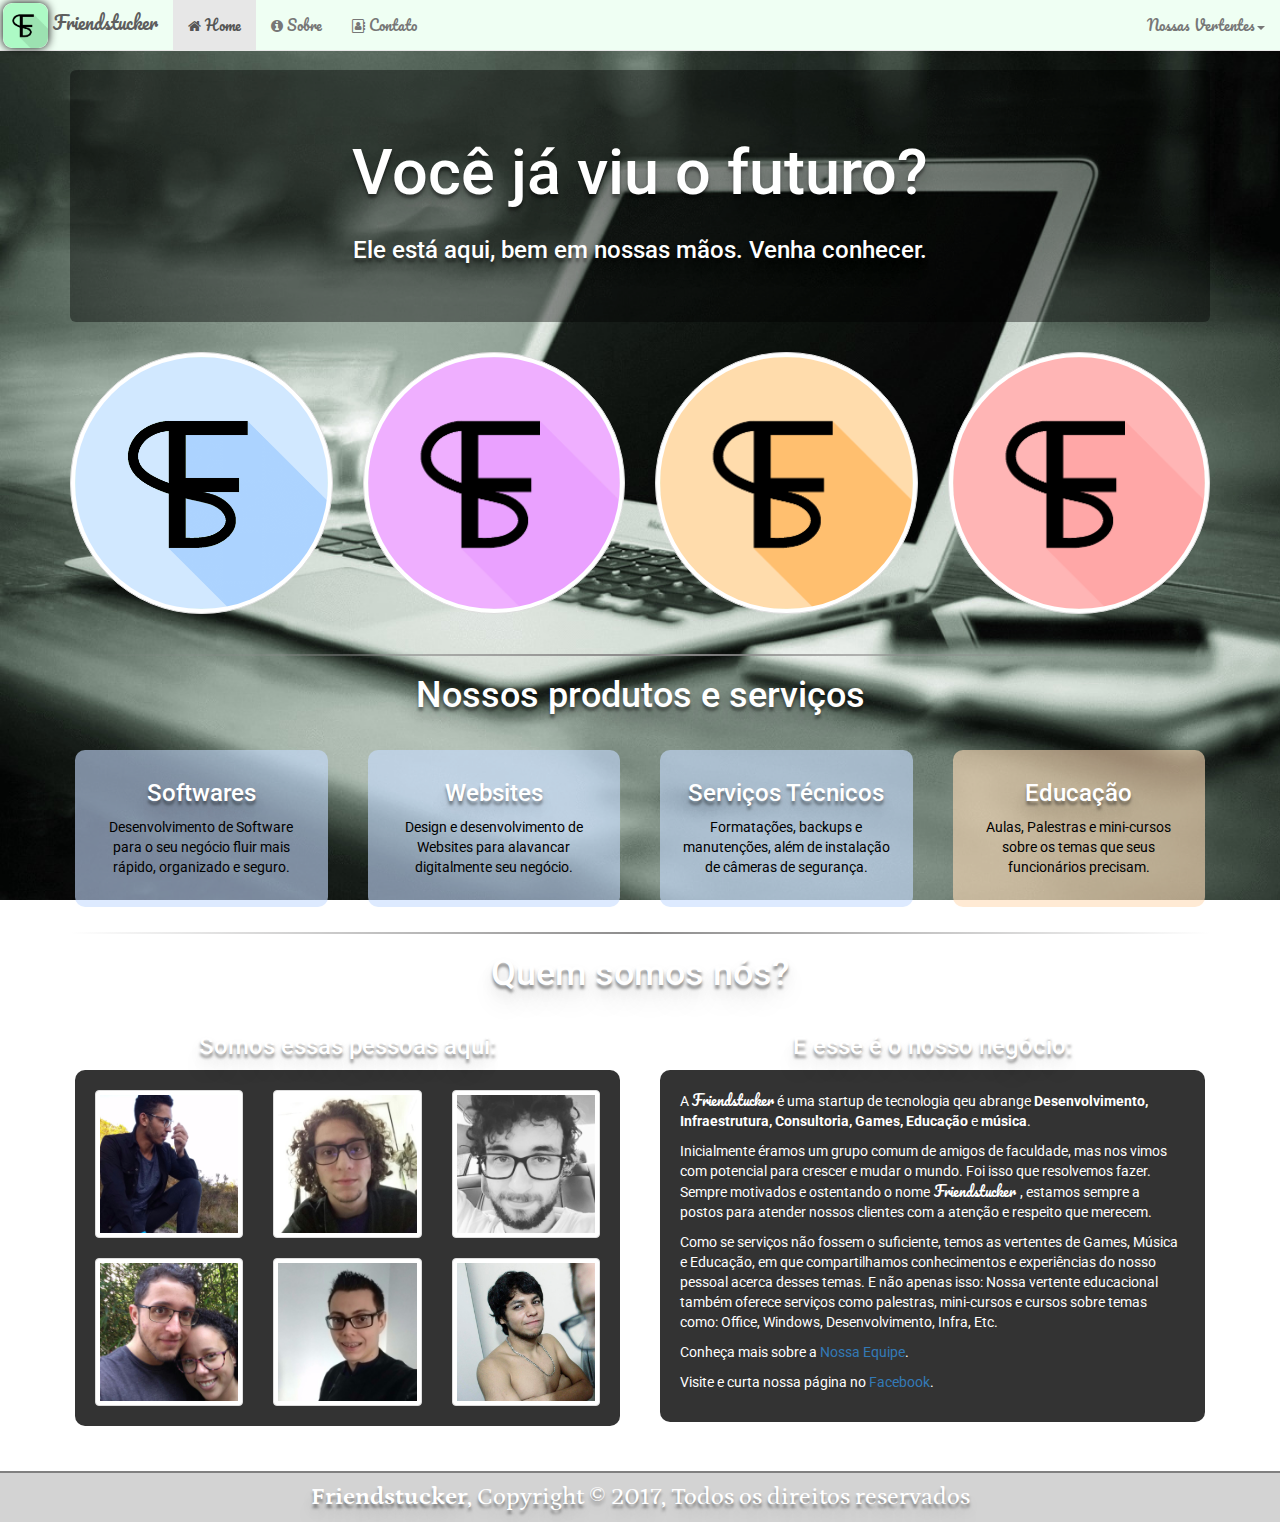
<file: Projeto/index.html>
<!DOCTYPE html>
<html>
<head>
<!-- Title and Icon -->
	<title>Friendstucker</title>
	<link rel="icon" type="image/gif" href="images/fs_base.png" />

	<!-- Links -->

	<!-- Meta -->
	<meta name="viewport" content="width=device-width, initial-scale=1">

	<!-- Links -->
	<link rel="stylesheet" href="https://maxcdn.bootstrapcdn.com/bootstrap/3.3.7/css/bootstrap.min.css" integrity="sha384-BVYiiSIFeK1dGmJRAkycuHAHRg32OmUcww7on3RYdg4Va+PmSTsz/K68vbdEjh4u" crossorigin="anonymous">

	<link href="https://maxcdn.bootstrapcdn.com/font-awesome/4.7.0/css/font-awesome.min.css" rel="stylesheet" integrity="sha384-wvfXpqpZZVQGK6TAh5PVlGOfQNHSoD2xbE+QkPxCAFlNEevoEH3Sl0sibVcOQVnN" crossorigin="anonymous">

	<link href="https://fonts.googleapis.com/css?family=Pacifico|Roboto:400,500,700|Petrona" rel="stylesheet">

	<link rel="stylesheet" type="text/css" href="CSS/fs.css">

</head>
<body>

<!-- Navbar -->
<nav class="navbar navbar-default navbar-fixed-top" style="background-color: #effff3;">
  <div class="container-fluid">
    <!-- Brand and toggle get grouped for better mobile display -->
    <div class="navbar-header">
      <button type="button" class="navbar-toggle collapsed" data-toggle="collapse" data-target="#bs-example-navbar-collapse-1" aria-expanded="false">
        <span class="sr-only">Toggle navigation</span>
        <span class="icon-bar"></span>
        <span class="icon-bar"></span>
        <span class="icon-bar"></span>
      </button>
      <a class="navbar-brand" href="#"><span><img class="navbar-logo" style="box-shadow: 0px 0px 10px black; border-radius: 9px;" src="images/fs_base.png"></span> Friendstucker</a>
    </div>

    <!-- Collect the nav links, forms, and other content for toggling -->
    <div class="collapse navbar-collapse" id="bs-example-navbar-collapse-1">
      <ul class="nav navbar-nav">
        <li class="active"><a href="#"><i class="fa fa-home" aria-hidden="true"></i> Home<span class="sr-only">(current)</span></a></li>
        <li><a href="#"><i class="fa fa-info-circle" aria-hidden="true"></i> Sobre</a></li>
        <li><a href="#"><i class="fa fa-address-book-o" aria-hidden="true"></i> Contato</a></li>
      </ul>

<!-- Barra de pesquisa -->
<!--  <form class="navbar-form navbar-left">
        <div class="form-group">
          <input type="text" class="form-control round-border" placeholder="O que você procura?">
        </div>
        <button type="submit" class="btn btn-default round-border">Procurar <i class="fa fa-search" aria-hidden="true"></i></button>
      </form>
 -->
<!-- Vertentes -->
      <ul class="nav navbar-nav navbar-right">
        <li class="dropdown">
          <a href="#" class="dropdown-toggle" data-toggle="dropdown" role="button" aria-haspopup="true" aria-expanded="false">Nossas Vertentes<span class="caret"></span></a>
          <ul class="dropdown-menu" style="background-color: #effff3;">
            <li><a href="fs-vertente-dev.html"><span><img class="logo-vertente" src="images/fs_dev.png"></span> Desenvolvimento</a></li>
            <li><a href="fs-vertente-games.html"><span><img class="logo-vertente" src="images/fs_games.png"></span> Games</a></li>
            <li><a href="fs-vertente-edu.html"><span><img class="logo-vertente" src="images/fs_edu.png"></span> Educação</a></li>
            <li><a href="fs-vertente-mus.html"><span><img class="logo-vertente" src="images/fs_mus.png"></span> Música</a></li>
            <li role="separator" class="divider"></li>
            <li><a href="index.html"><span><img class="logo-vertente" src="images/fs_base.png"></span> Friendstucker</a></li>
            
          </ul>
        </li>
      </ul>
    </div><!-- /.navbar-collapse -->
  </div><!-- /.container-fluid -->
</nav>

<div class="container">
	<!-- Apresentação jumbotron -->
	<div class="jumbotron">
	
		<h1>Você já viu o futuro?</h1>
	
		<h3>Ele está aqui, bem em nossas mãos. Venha conhecer.</h3>
	</div>
	
	<!-- 4 simbolos friendstucker -->
	<div class="row">
		<div class="col-xs-3 round">
			<div class="thumbnail round-photo-border">
				<a href="fs-vertente-dev.html"><img class="photo-size round-photo-border" src="images/fs_dev.png"></a>
			</div>
		</div>
		<div class="col-xs-3 round">
			<div class="thumbnail round-photo-border">
				<a href="fs-vertente-games.html"><img class="photo-size round-photo-border" src="images/fs_games.png"></a>
			</div>
		</div>
		<div class="col-xs-3 round">
			<div class="thumbnail round-photo-border">
				<a href="fs-vertente-edu.html"><img class="photo-size round-photo-border" src="images/fs_edu.png"></a>
			</div>
		</div>
		<div class="col-xs-3 round">
			<div class="thumbnail round-photo-border">
				<a href="fs-vertente-mus.html"><img class="photo-size round-photo-border" src="images/fs_mus.png"></a>
			</div>
		</div>
	</div>

	<hr class="hr-fade">
	<!-- Produtos e Serviços -->
	
	<h1>Nossos produtos e serviços</h1>
	<div></div>
	<div>
		<div class="row">
		<!-- Softwares -->
			<div class="col-md-3 col-sm-4 col-xs-12">
				<div class="showcase-window color-dev-glass">
					<h3>Softwares</h3>
					<p class="black-text center"> Desenvolvimento de Software para o seu negócio fluir mais rápido, organizado e seguro.</p>
				</div>	
			</div>
			<!-- Websites -->
			<div class="col-md-3 col-sm-4 col-xs-12">
				<div class="showcase-window color-dev-glass">
					<h3>Websites</h3>
					<p class="black-text center"> Design e desenvolvimento de Websites para alavancar digitalmente seu negócio.</p>
				</div>	
			</div>
			<!-- Serviços técnicos -->
			<div class="col-md-3 col-sm-4 col-xs-12">
				<div class="showcase-window color-dev-glass">
					<h3>Serviços Técnicos</h3>
					<p class="black-text center"> Formatações, backups e manutenções, além de instalação de câmeras de segurança.</p>
				</div>	
			</div>
			<!-- Serviços Educacionais -->
			<div class="col-md-3 col-sm-4 col-xs-12">
				<div class="showcase-window color-edu-glass">
					<h3>Educação</h3>
					<p class="black-text center"> Aulas, Palestras e mini-cursos sobre os temas que seus funcionários precisam.</p>
				</div>	
			</div>
			<!-- 
			Tema comentar esta linha
			<div class="col-md-3 col-sm-4 col-xs-12">
				<div class="showcase-window color-edu-glass">
					<h3>Tema</h3>
					<p class="black-text center"> Descrição do tema.</p>
				</div>	
			</div> -->


		</div>
	</div>

	<hr class="hr-fade">
	<!-- Apresentação em grid -->

	<h1>Quem somos nós?</h1>
	<div class="row">
		<!-- Quem somos nós -->
		<div class="col-sm-6 col-xs-12">
			<div>
				<h3>Somos essas pessoas aqui:</h3>
				<div class="showcase-window">
				
					<div class="row">
						<!-- Alexandre -->
						<div class="col-xs-4">
							<div class="thumbnail">
								<img class="profile-picture" src="images/pp_alexandre.jpg">		
							</div>
						</div>

						<!-- Hiero -->
						<div class="col-xs-4">
							<div class="thumbnail">
								<img class="profile-picture" src="images/pp_hiero.jpg">		
							</div>
						</div>

						<!-- Vitor -->
						<div class="col-xs-4">
							<div class="thumbnail">
								<img class="profile-picture" src="images/pp_vitor.jpg">		
							</div>
						</div>
					</div>

					<div class="row">
						<!-- Caio -->
						<div class="col-xs-4">
							<div class="thumbnail no-bottom">
								<img class="profile-picture" src="images/pp_caio.jpg">		
							</div>
						</div>

						<!-- Dirceu -->
						<div class="col-xs-4">
							<div class="thumbnail no-bottom">
								<img class="profile-picture" src="images/pp_dirceu.jpg">		
							</div>
						</div>

						<!-- Kazu -->
						<div class="col-xs-4">
							<div class="thumbnail no-bottom">
								<img class="profile-picture" src="images/pp_kazu.jpg">		
							</div>
						</div>
					</div>
				</div>
			</div>	
		</div>

		<!-- Esse é o nosso negócio -->
		<div class="col-sm-6 col-xs-12">
			<div>
				<h3>E esse é o nosso negócio:</h3>
				<div class="showcase-window">
					<p>
						A <span class="font-pacifico">Friendstucker</span> é uma startup de tecnologia qeu abrange <strong>Desenvolvimento, Infraestrutura, Consultoria, Games, Educação</strong> e <strong>música</strong>.		
					</p>
					<!-- <hr class="hr-fade"> -->
					<p>
						Inicialmente éramos um grupo comum de amigos de faculdade, mas nos vimos com potencial para crescer e mudar o mundo. Foi isso que resolvemos fazer. Sempre motivados e ostentando o nome<span class="font-pacifico"> Friendstucker </span>, estamos sempre a postos para atender nossos clientes com a atenção e respeito que merecem. 
					</p>
					<p>
						Como se serviços não fossem o suficiente, temos as vertentes de Games, Música e Educação, em que compartilhamos conhecimentos e experiências do nosso pessoal acerca desses temas. E não apenas isso: Nossa vertente educacional também oferece serviços como palestras, mini-cursos e cursos sobre temas como: Office, Windows, Desenvolvimento, Infra, Etc.
					</p>
					<p>
						Conheça mais sobre a <a href="#">Nossa Equipe</a>.
					</p>
					<p>
						Visite e curta nossa página no <a href="https://www.facebook.com/Friendstucker-Development-1811750262443382/">Facebook</a>.
					</p>
				</div>				
			</div>
		</div>

	</div>

</div>	

<!-- Rodapé -->

<div class="footer">
	<h3><strong>Friendstucker</strong>, Copyright © 2017, Todos os direitos reservados</h3>
</div>

	<!-- Scripts -->
	<script src="https://code.jquery.com/jquery-2.1.4.js"></script>
	<script src="https://maxcdn.bootstrapcdn.com/bootstrap/3.3.5/js/bootstrap.min.js"></script>
</body>
</html>
</file>
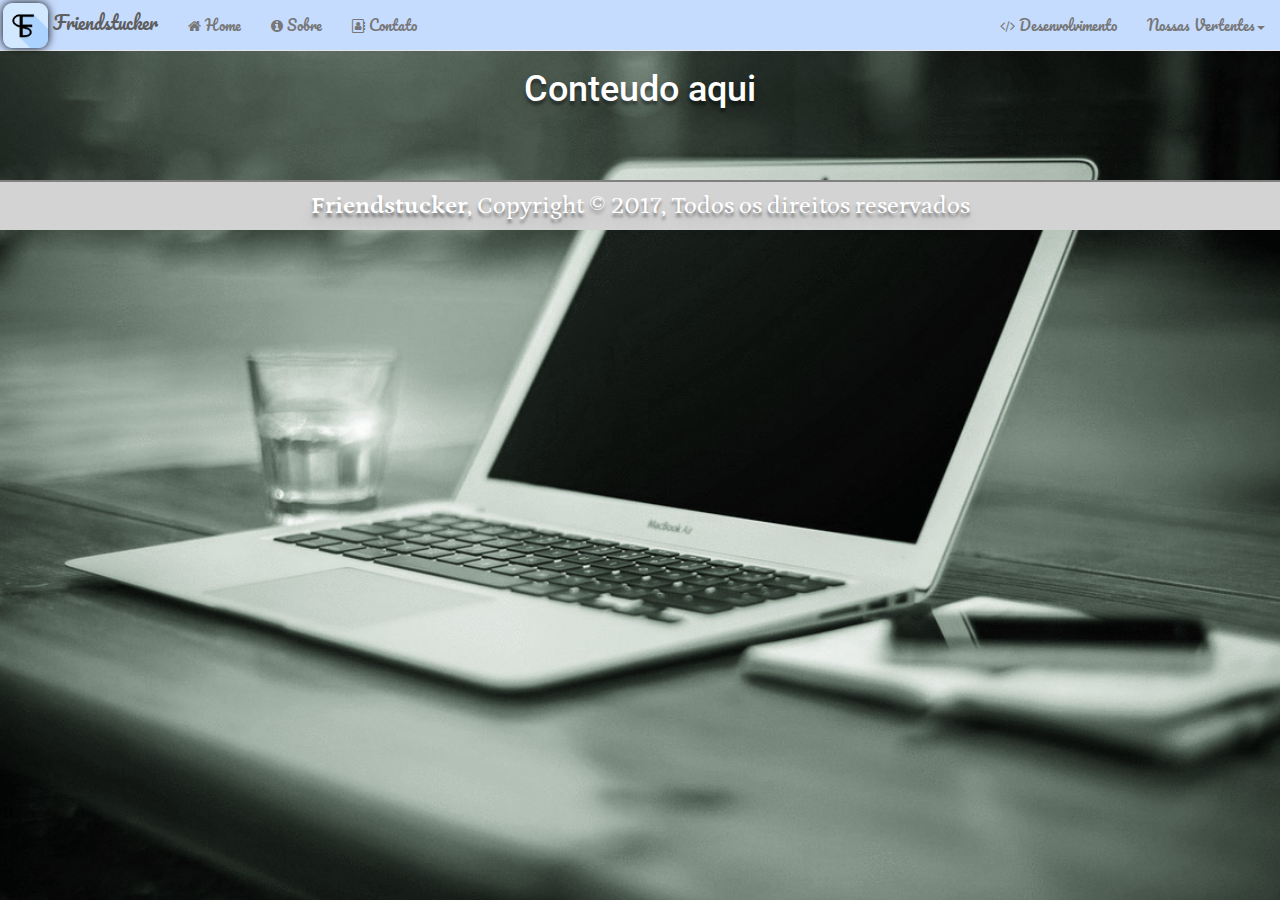
<file: Projeto/fs-vertente-dev.html>
<!DOCTYPE html>
<html>
<head>
<!-- Title and Icon -->
	<title>Friendstucker</title>
	<link rel="icon" type="image/gif" href="images/fs_dev.png" />

	<!-- Links -->

	<!-- Meta -->
	<meta name="viewport" content="width=device-width, initial-scale=1">

	<!-- Links -->
	<link rel="stylesheet" href="https://maxcdn.bootstrapcdn.com/bootstrap/3.3.7/css/bootstrap.min.css" integrity="sha384-BVYiiSIFeK1dGmJRAkycuHAHRg32OmUcww7on3RYdg4Va+PmSTsz/K68vbdEjh4u" crossorigin="anonymous">

	<link href="https://maxcdn.bootstrapcdn.com/font-awesome/4.7.0/css/font-awesome.min.css" rel="stylesheet" integrity="sha384-wvfXpqpZZVQGK6TAh5PVlGOfQNHSoD2xbE+QkPxCAFlNEevoEH3Sl0sibVcOQVnN" crossorigin="anonymous">

	<link href="https://fonts.googleapis.com/css?family=Pacifico|Roboto:400,500,700|Petrona" rel="stylesheet">

	<link rel="stylesheet" type="text/css" href="CSS/fs.css">

</head>
<body>

<!-- Navbar -->
<nav class="navbar navbar-default navbar-fixed-top" style="background-color: #c6dcff;"> <!-- Cor a ser definida pela vertente -->
  <div class="container-fluid">
    <!-- Brand and toggle get grouped for better mobile display -->
    <div class="navbar-header">
      <button type="button" class="navbar-toggle collapsed" data-toggle="collapse" data-target="#bs-example-navbar-collapse-1" aria-expanded="false">
        <span class="sr-only">Toggle navigation</span>
        <span class="icon-bar"></span>
        <span class="icon-bar"></span>
        <span class="icon-bar"></span>
      </button>
      <a class="navbar-brand" href="#"><span><img class="navbar-logo" style="box-shadow: 0px 0px 10px black; border-radius: 9px;" src="images/fs_dev.png"></span> Friendstucker</a>
    </div>

    <!-- Collect the nav links, forms, and other content for toggling -->

    <!-- O conteudo dos links aqui dependem da pasta em que  -->
    <div class="collapse navbar-collapse" id="bs-example-navbar-collapse-1">
      <ul class="nav navbar-nav">
        <li><a href="index.html"><i class="fa fa-home" aria-hidden="true"></i> Home</a></li>
        <li><a href="about.html"><i class="fa fa-info-circle" aria-hidden="true"></i> Sobre</a></li>
        <li><a href="contact.html"><i class="fa fa-address-book-o" aria-hidden="true"></i> Contato</a></li>
      </ul>

<!-- Barra de pesquisa 
      <form class="navbar-form navbar-left">
        <div class="form-group">
          <input type="text" class="form-control round-border" placeholder="O que você procura?">
        </div>
        <button type="submit" class="btn btn-default round-border">Procurar <i class="fa fa-search" aria-hidden="true"></i></button>
      </form>
-->

<!-- Vertentes -->
      <ul class="nav navbar-nav navbar-right">
      	<li><a href="#"><i class="fa fa-code" aria-hidden="true"></i> Desenvolvimento</a></li>
        <li class="dropdown">
          <a href="#" class="dropdown-toggle" data-toggle="dropdown" role="button" aria-haspopup="true" aria-expanded="false">Nossas Vertentes<span class="caret"></span></a>
          <ul class="dropdown-menu" style="background-color: #c6dcff;">
            <li><a href="fs-vertente-dev.html"><span><img class="logo-vertente" src="images/fs_dev.png"></span> Desenvolvimento</a></li>
            <li><a href="fs-vertente-games.html"><span><img class="logo-vertente" src="images/fs_games.png"></span> Games</a></li>
            <li><a href="fs-vertente-edu.html"><span><img class="logo-vertente" src="images/fs_edu.png"></span> Educação</a></li>
            <li><a href="fs-vertente-mus.html"><span><img class="logo-vertente" src="images/fs_mus.png"></span> Música</a></li>
            <li role="separator" class="divider"></li>
            <li><a href="index.html"><span><img class="logo-vertente" src="images/fs_base.png"></span> Friendstucker</a></li>
            
          </ul>
        </li>
      </ul>
    </div><!-- /.navbar-collapse -->
  </div><!-- /.container-fluid -->
</nav>

<!-- Conteúdo principal centralizado -->
<div class="container">

  <h1 class="page-start">Conteudo aqui</h1>
  
</div>	

<!-- Rodapé -->

<div class="footer">
	<h3><strong>Friendstucker</strong>, Copyright © 2017, Todos os direitos reservados</h3>
</div>

	<!-- Scripts -->
	<script src="https://code.jquery.com/jquery-2.1.4.js"></script>
	<script src="https://maxcdn.bootstrapcdn.com/bootstrap/3.3.5/js/bootstrap.min.js"></script>
</body>
</html>
</file>
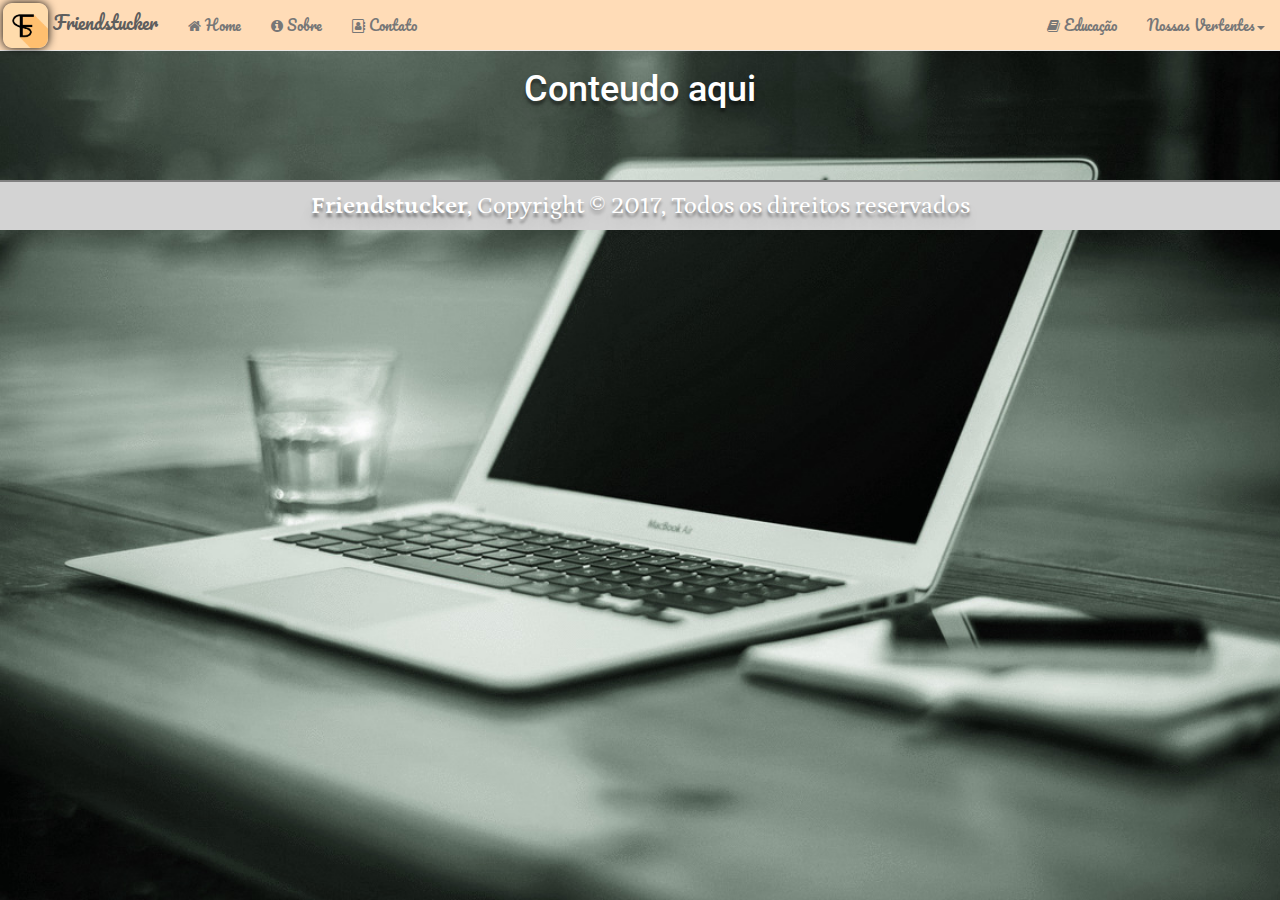
<file: Projeto/fs-vertente-edu.html>
<!DOCTYPE html>
<html>
<head>
<!-- Title and Icon -->
	<title>Friendstucker</title>
	<link rel="icon" type="image/gif" href="images/fs_edu.png" />

	<!-- Links -->

	<!-- Meta -->
	<meta name="viewport" content="width=device-width, initial-scale=1">

	<!-- Links -->
	<link rel="stylesheet" href="https://maxcdn.bootstrapcdn.com/bootstrap/3.3.7/css/bootstrap.min.css" integrity="sha384-BVYiiSIFeK1dGmJRAkycuHAHRg32OmUcww7on3RYdg4Va+PmSTsz/K68vbdEjh4u" crossorigin="anonymous">

	<link href="https://maxcdn.bootstrapcdn.com/font-awesome/4.7.0/css/font-awesome.min.css" rel="stylesheet" integrity="sha384-wvfXpqpZZVQGK6TAh5PVlGOfQNHSoD2xbE+QkPxCAFlNEevoEH3Sl0sibVcOQVnN" crossorigin="anonymous">

	<link href="https://fonts.googleapis.com/css?family=Pacifico|Roboto:400,500,700|Petrona" rel="stylesheet">

	<link rel="stylesheet" type="text/css" href="CSS/fs.css">

</head>
<body>

<!-- Navbar -->
<nav class="navbar navbar-default navbar-fixed-top" style="background-color: #ffdcb7;"> <!-- Cor a ser definida pela vertente -->
  <div class="container-fluid">
    <!-- Brand and toggle get grouped for better mobile display -->
    <div class="navbar-header">
      <button type="button" class="navbar-toggle collapsed" data-toggle="collapse" data-target="#bs-example-navbar-collapse-1" aria-expanded="false">
        <span class="sr-only">Toggle navigation</span>
        <span class="icon-bar"></span>
        <span class="icon-bar"></span>
        <span class="icon-bar"></span>
      </button>
      <a class="navbar-brand" href="#"><span><img class="navbar-logo" style="box-shadow: 0px 0px 10px black; border-radius: 9px;" src="images/fs_edu.png"></span> Friendstucker</a>
    </div>

    <!-- Collect the nav links, forms, and other content for toggling -->

    <!-- O conteudo dos links aqui dependem da pasta em que  -->
    <div class="collapse navbar-collapse" id="bs-example-navbar-collapse-1">
      <ul class="nav navbar-nav">
        <li><a href="index.html"><i class="fa fa-home" aria-hidden="true"></i> Home</a></li>
        <li><a href="about.html"><i class="fa fa-info-circle" aria-hidden="true"></i> Sobre</a></li>
        <li><a href="contact.html"><i class="fa fa-address-book-o" aria-hidden="true"></i> Contato</a></li>
      </ul>

<!-- Barra de pesquisa 
      <form class="navbar-form navbar-left">
        <div class="form-group">
          <input type="text" class="form-control round-border" placeholder="O que você procura?">
        </div>
        <button type="submit" class="btn btn-default round-border">Procurar <i class="fa fa-search" aria-hidden="true"></i></button>
      </form>
-->

<!-- Vertentes -->
      <ul class="nav navbar-nav navbar-right">
      	<li><a href="#"><i class="fa fa-book" aria-hidden="true"></i> Educação</a></li>
        <li class="dropdown">
          <a href="#" class="dropdown-toggle" data-toggle="dropdown" role="button" aria-haspopup="true" aria-expanded="false">Nossas Vertentes<span class="caret"></span></a>
          <ul class="dropdown-menu" style="background-color: #ffdcb7;">
            <li><a href="fs-vertente-dev.html"><span><img class="logo-vertente" src="images/fs_dev.png"></span> Desenvolvimento</a></li>
            <li><a href="fs-vertente-games.html"><span><img class="logo-vertente" src="images/fs_games.png"></span> Games</a></li>
            <li><a href="fs-vertente-edu.html"><span><img class="logo-vertente" src="images/fs_edu.png"></span> Educação</a></li>
            <li><a href="fs-vertente-mus.html"><span><img class="logo-vertente" src="images/fs_mus.png"></span> Música</a></li>
            <li role="separator" class="divider"></li>
            <li><a href="index.html"><span><img class="logo-vertente" src="images/fs_base.png"></span> Friendstucker</a></li>
            
          </ul>
        </li>
      </ul>
    </div><!-- /.navbar-collapse -->
  </div><!-- /.container-fluid -->
</nav>

<!-- Conteúdo principal centralizado -->
<div class="container">

  <h1 class="page-start">Conteudo aqui</h1>
  
</div>	

<!-- Rodapé -->

<div class="footer">
	<h3><strong>Friendstucker</strong>, Copyright © 2017, Todos os direitos reservados</h3>
</div>

	<!-- Scripts -->
	<script src="https://code.jquery.com/jquery-2.1.4.js"></script>
	<script src="https://maxcdn.bootstrapcdn.com/bootstrap/3.3.5/js/bootstrap.min.js"></script>
</body>
</html>
</file>
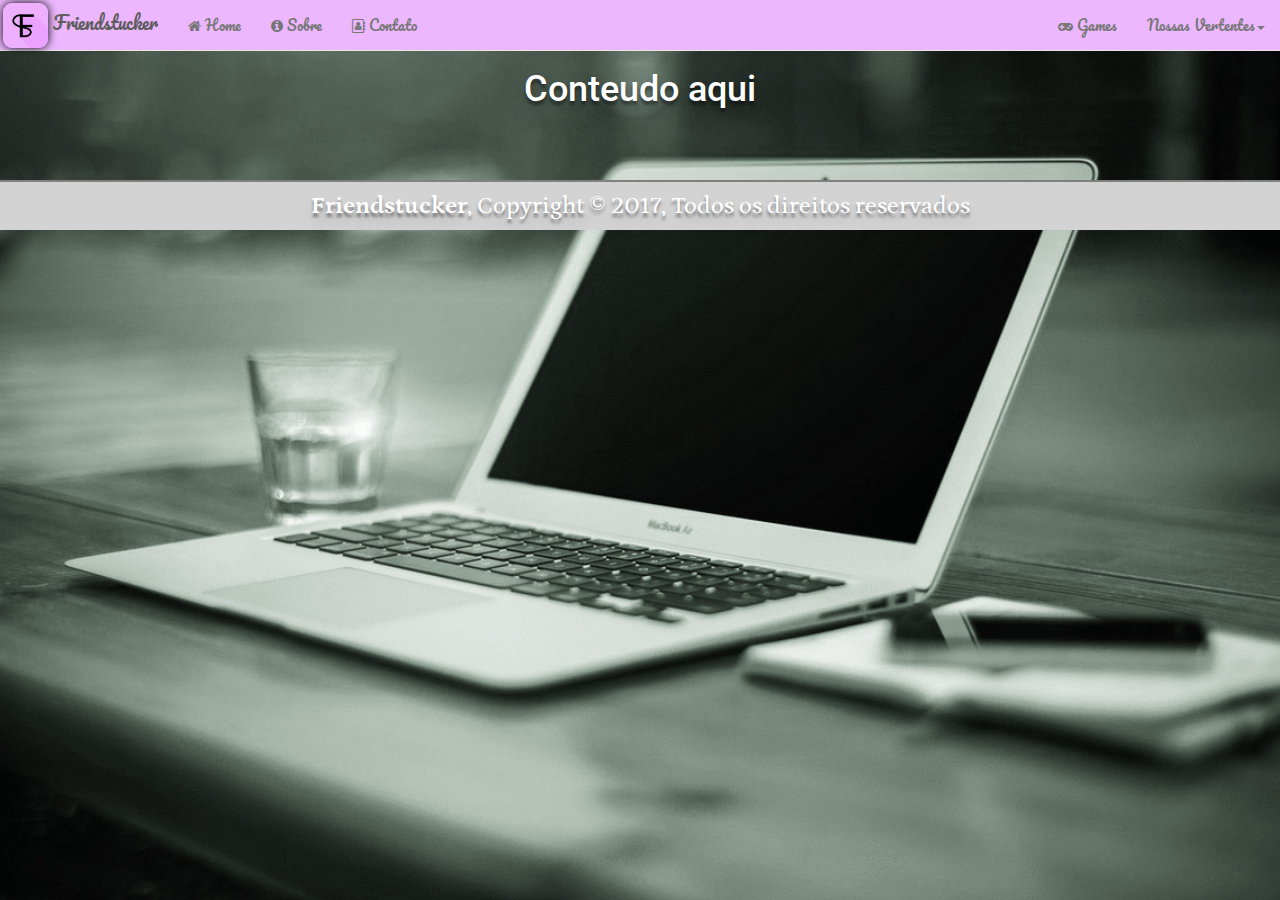
<file: Projeto/fs-vertente-games.html>
<!DOCTYPE html>
<html>
<head>
<!-- Title and Icon -->
	<title>Friendstucker</title>
	<link rel="icon" type="image/gif" href="images/fs_games.png" />

	<!-- Links -->

	<!-- Meta -->
	<meta name="viewport" content="width=device-width, initial-scale=1">

	<!-- Links -->
	<link rel="stylesheet" href="https://maxcdn.bootstrapcdn.com/bootstrap/3.3.7/css/bootstrap.min.css" integrity="sha384-BVYiiSIFeK1dGmJRAkycuHAHRg32OmUcww7on3RYdg4Va+PmSTsz/K68vbdEjh4u" crossorigin="anonymous">

	<link href="https://maxcdn.bootstrapcdn.com/font-awesome/4.7.0/css/font-awesome.min.css" rel="stylesheet" integrity="sha384-wvfXpqpZZVQGK6TAh5PVlGOfQNHSoD2xbE+QkPxCAFlNEevoEH3Sl0sibVcOQVnN" crossorigin="anonymous">

	<link href="https://fonts.googleapis.com/css?family=Pacifico|Roboto:400,500,700|Petrona" rel="stylesheet">

	<link rel="stylesheet" type="text/css" href="CSS/fs.css">

</head>
<body>

<!-- Navbar -->
<nav class="navbar navbar-default navbar-fixed-top" style="background-color: #edb7ff;"> <!-- Cor a ser definida pela vertente -->
  <div class="container-fluid">
    <!-- Brand and toggle get grouped for better mobile display -->
    <div class="navbar-header">
      <button type="button" class="navbar-toggle collapsed" data-toggle="collapse" data-target="#bs-example-navbar-collapse-1" aria-expanded="false">
        <span class="sr-only">Toggle navigation</span>
        <span class="icon-bar"></span>
        <span class="icon-bar"></span>
        <span class="icon-bar"></span>
      </button>
      <a class="navbar-brand" href="#"><span><img class="navbar-logo" style="box-shadow: 0px 0px 10px black; border-radius: 9px" src="images/fs_games.png"></span> Friendstucker</a>
    </div>

    <!-- Collect the nav links, forms, and other content for toggling -->

    <!-- O conteudo dos links aqui dependem da pasta em que  -->
    <div class="collapse navbar-collapse" id="bs-example-navbar-collapse-1">
      <ul class="nav navbar-nav">
        <li><a href="index.html"><i class="fa fa-home" aria-hidden="true"></i> Home</a></li>
        <li><a href="about.html"><i class="fa fa-info-circle" aria-hidden="true"></i> Sobre</a></li>
        <li><a href="contact.html"><i class="fa fa-address-book-o" aria-hidden="true"></i> Contato</a></li>
      </ul>

<!-- Barra de pesquisa 
      <form class="navbar-form navbar-left">
        <div class="form-group">
          <input type="text" class="form-control round-border" placeholder="O que você procura?">
        </div>
        <button type="submit" class="btn btn-default round-border">Procurar <i class="fa fa-search" aria-hidden="true"></i></button>
      </form>
-->

<!-- Vertentes -->
      <ul class="nav navbar-nav navbar-right">
      	<li><a href="#"><i class="fa fa-gamepad" aria-hidden="true"></i> Games</a></li>
        <li class="dropdown">
          <a href="#" class="dropdown-toggle" data-toggle="dropdown" role="button" aria-haspopup="true" aria-expanded="false">Nossas Vertentes<span class="caret"></span></a>
          <ul class="dropdown-menu" style="background-color: #edb7ff;">
            <li><a href="fs-vertente-dev.html"><span><img class="logo-vertente" src="images/fs_dev.png"></span> Desenvolvimento</a></li>
            <li><a href="fs-vertente-games.html"><span><img class="logo-vertente" src="images/fs_games.png"></span> Games</a></li>
            <li><a href="fs-vertente-edu.html"><span><img class="logo-vertente" src="images/fs_edu.png"></span> Educação</a></li>
            <li><a href="fs-vertente-mus.html"><span><img class="logo-vertente" src="images/fs_mus.png"></span> Música</a></li>
            <li role="separator" class="divider"></li>
            <li><a href="index.html"><span><img class="logo-vertente" src="images/fs_base.png"></span> Friendstucker</a></li>
            
          </ul>
        </li>
      </ul>
    </div><!-- /.navbar-collapse -->
  </div><!-- /.container-fluid -->
</nav>

<!-- Conteúdo principal centralizado -->
<div class="container">

  <h1 class="page-start">Conteudo aqui</h1>
  
</div>		

<!-- Rodapé -->

<div class="footer">
	<h3><strong>Friendstucker</strong>, Copyright © 2017, Todos os direitos reservados</h3>
</div>

	<!-- Scripts -->
	<script src="https://code.jquery.com/jquery-2.1.4.js"></script>
	<script src="https://maxcdn.bootstrapcdn.com/bootstrap/3.3.5/js/bootstrap.min.js"></script>
</body>
</html>
</file>
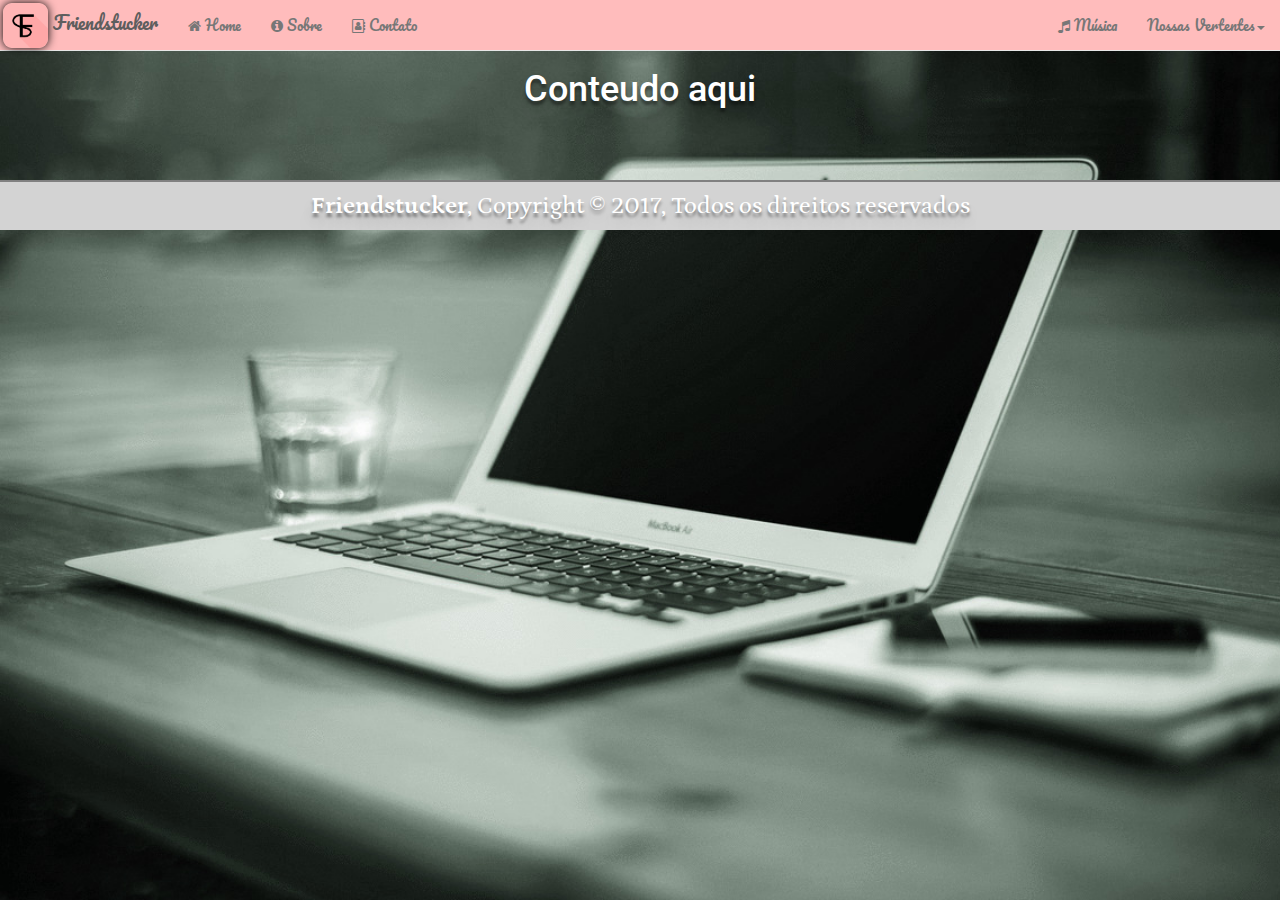
<file: Projeto/fs-vertente-mus.html>
<!DOCTYPE html>
<html>
<head>
<!-- Title and Icon -->
	<title>Friendstucker</title>
	<link rel="icon" type="image/gif" href="images/fs_mus.png" />

	<!-- Links -->

	<!-- Meta -->
	<meta name="viewport" content="width=device-width, initial-scale=1">

	<!-- Links -->
	<link rel="stylesheet" href="https://maxcdn.bootstrapcdn.com/bootstrap/3.3.7/css/bootstrap.min.css" integrity="sha384-BVYiiSIFeK1dGmJRAkycuHAHRg32OmUcww7on3RYdg4Va+PmSTsz/K68vbdEjh4u" crossorigin="anonymous">

	<link href="https://maxcdn.bootstrapcdn.com/font-awesome/4.7.0/css/font-awesome.min.css" rel="stylesheet" integrity="sha384-wvfXpqpZZVQGK6TAh5PVlGOfQNHSoD2xbE+QkPxCAFlNEevoEH3Sl0sibVcOQVnN" crossorigin="anonymous">

	<link href="https://fonts.googleapis.com/css?family=Pacifico|Roboto:400,500,700|Petrona" rel="stylesheet">

	<link rel="stylesheet" type="text/css" href="CSS/fs.css">

</head>
<body>

<!-- Navbar -->
<nav class="navbar navbar-default navbar-fixed-top" style="background-color: #ffbcbc;"> <!-- Cor a ser definida pela vertente -->
  <div class="container-fluid">
    <!-- Brand and toggle get grouped for better mobile display -->
    <div class="navbar-header">
      <button type="button" class="navbar-toggle collapsed" data-toggle="collapse" data-target="#bs-example-navbar-collapse-1" aria-expanded="false">
        <span class="sr-only">Toggle navigation</span>
        <span class="icon-bar"></span>
        <span class="icon-bar"></span>
        <span class="icon-bar"></span>
      </button>
      <a class="navbar-brand" href="#"><span><img class="navbar-logo" style="box-shadow: 0px 0px 10px black; border-radius: 9px;" src="images/fs_mus.png"></span> Friendstucker</a>
    </div>

    <!-- Collect the nav links, forms, and other content for toggling -->

    <!-- O conteudo dos links aqui dependem da pasta em que  -->
    <div class="collapse navbar-collapse" id="bs-example-navbar-collapse-1">
      <ul class="nav navbar-nav">
        <li><a href="index.html"><i class="fa fa-home" aria-hidden="true"></i> Home</a></li>
        <li><a href="about.html"><i class="fa fa-info-circle" aria-hidden="true"></i> Sobre</a></li>
        <li><a href="contact.html"><i class="fa fa-address-book-o" aria-hidden="true"></i> Contato</a></li>
      </ul>

<!-- Barra de pesquisa 
      <form class="navbar-form navbar-left">
        <div class="form-group">
          <input type="text" class="form-control round-border" placeholder="O que você procura?">
        </div>
        <button type="submit" class="btn btn-default round-border">Procurar <i class="fa fa-search" aria-hidden="true"></i></button>
      </form>
-->

<!-- Vertentes -->
      <ul class="nav navbar-nav navbar-right">
      	<li><a href="#"><i class="fa fa-music" aria-hidden="true"></i> Música</a></li>
        <li class="dropdown">
          <a href="#" class="dropdown-toggle" data-toggle="dropdown" role="button" aria-haspopup="true" aria-expanded="false">Nossas Vertentes<span class="caret"></span></a>
          <ul class="dropdown-menu" style="background-color: #ffbcbc;">
            <li><a href="fs-vertente-dev.html"><span><img class="logo-vertente" src="images/fs_dev.png"></span> Desenvolvimento</a></li>
            <li><a href="fs-vertente-games.html"><span><img class="logo-vertente" src="images/fs_games.png"></span> Games</a></li>
            <li><a href="fs-vertente-edu.html"><span><img class="logo-vertente" src="images/fs_edu.png"></span> Educação</a></li>
            <li><a href="fs-vertente-mus.html"><span><img class="logo-vertente" src="images/fs_mus.png"></span> Música</a></li>
            <li role="separator" class="divider"></li>
            <li><a href="index.html"><span><img class="logo-vertente" src="images/fs_base.png"></span> Friendstucker</a></li>
            
          </ul>
        </li>
      </ul>
    </div><!-- /.navbar-collapse -->
  </div><!-- /.container-fluid -->
</nav>

<!-- Conteúdo principal centralizado -->
<div class="container">

  <h1 class="page-start">Conteudo aqui</h1>
  
</div>	

<!-- Rodapé -->

<div class="footer">
	<h3><strong>Friendstucker</strong>, Copyright © 2017, Todos os direitos reservados</h3>
</div>

	<!-- Scripts -->
	<script src="https://code.jquery.com/jquery-2.1.4.js"></script>
	<script src="https://maxcdn.bootstrapcdn.com/bootstrap/3.3.5/js/bootstrap.min.js"></script>
</body>
</html>
</file>
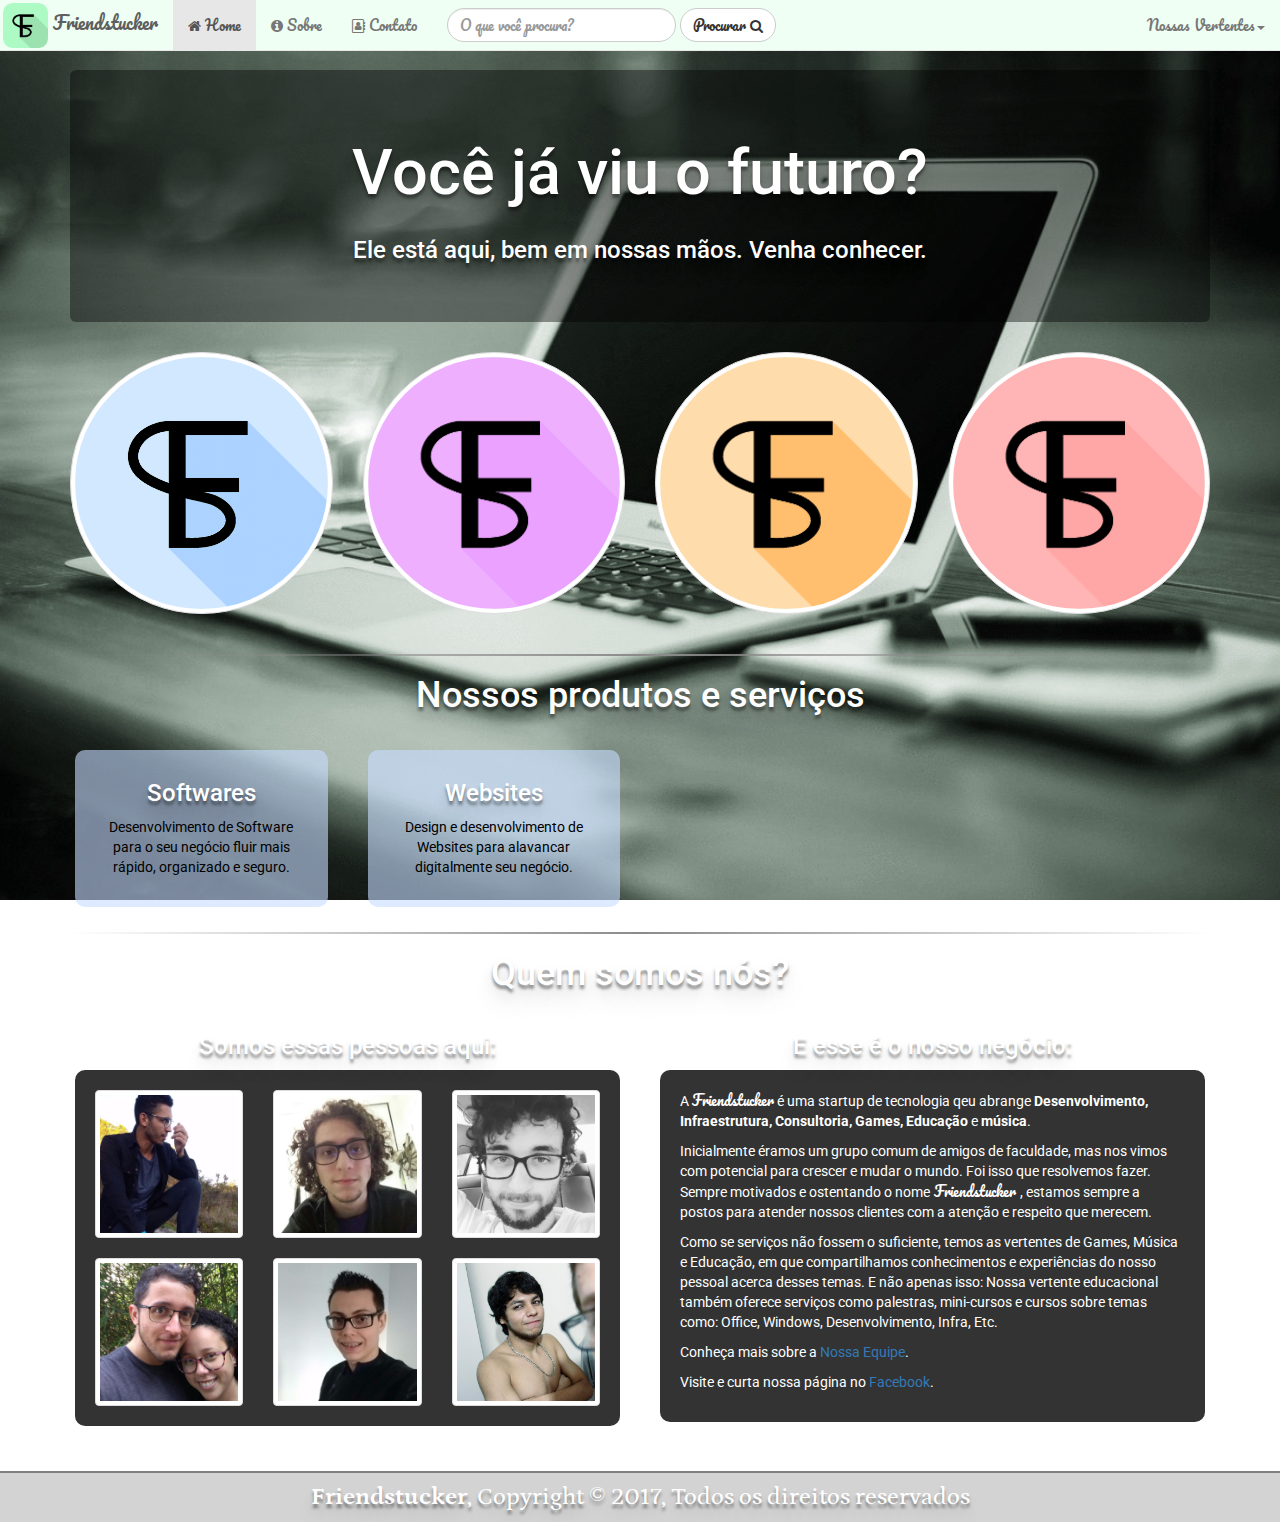
<file: Projeto/Home.html>
<!DOCTYPE html>
<html>
<head>
<!-- Title and Icon -->
	<title>Friendstucker</title>
	<link rel="icon" type="image/gif" href="images/fs_base.png" />

	<!-- Links -->

	<!-- Meta -->
	<meta name="viewport" content="width=device-width, initial-scale=1">

	<!-- Links -->
	<link rel="stylesheet" href="https://maxcdn.bootstrapcdn.com/bootstrap/3.3.7/css/bootstrap.min.css" integrity="sha384-BVYiiSIFeK1dGmJRAkycuHAHRg32OmUcww7on3RYdg4Va+PmSTsz/K68vbdEjh4u" crossorigin="anonymous">

	<link href="https://maxcdn.bootstrapcdn.com/font-awesome/4.7.0/css/font-awesome.min.css" rel="stylesheet" integrity="sha384-wvfXpqpZZVQGK6TAh5PVlGOfQNHSoD2xbE+QkPxCAFlNEevoEH3Sl0sibVcOQVnN" crossorigin="anonymous">

	<link href="https://fonts.googleapis.com/css?family=Pacifico|Roboto:400,500,700|Petrona" rel="stylesheet">

	<link rel="stylesheet" type="text/css" href="CSS/fs.css">

</head>
<body>

<!-- Navbar -->
<nav class="navbar navbar-default navbar-fixed-top" style="background-color: #effff3;">
  <div class="container-fluid">
    <!-- Brand and toggle get grouped for better mobile display -->
    <div class="navbar-header">
      <button type="button" class="navbar-toggle collapsed" data-toggle="collapse" data-target="#bs-example-navbar-collapse-1" aria-expanded="false">
        <span class="sr-only">Toggle navigation</span>
        <span class="icon-bar"></span>
        <span class="icon-bar"></span>
        <span class="icon-bar"></span>
      </button>
      <a class="navbar-brand" href="#"><span><img class="navbar-logo" src="images/fs_base.png"></span> Friendstucker</a>
    </div>

    <!-- Collect the nav links, forms, and other content for toggling -->
    <div class="collapse navbar-collapse" id="bs-example-navbar-collapse-1">
      <ul class="nav navbar-nav">
        <li class="active"><a href="#"><i class="fa fa-home" aria-hidden="true"></i> Home<span class="sr-only">(current)</span></a></li>
        <li><a href="#"><i class="fa fa-info-circle" aria-hidden="true"></i> Sobre</a></li>
        <li><a href="#"><i class="fa fa-address-book-o" aria-hidden="true"></i> Contato</a></li>
      </ul>

<!-- Barra de pesquisa -->
      <form class="navbar-form navbar-left">
        <div class="form-group">
          <input type="text" class="form-control round-border" placeholder="O que você procura?">
        </div>
        <button type="submit" class="btn btn-default round-border">Procurar <i class="fa fa-search" aria-hidden="true"></i></button>
      </form>

<!-- Vertentes -->
      <ul class="nav navbar-nav navbar-right">
        <li class="dropdown">
          <a href="#" class="dropdown-toggle" data-toggle="dropdown" role="button" aria-haspopup="true" aria-expanded="false">Nossas Vertentes<span class="caret"></span></a>
          <ul class="dropdown-menu" style="background-color: #effff3;">
            <li><a href="#"><span><img class="logo-vertente" src="images/fs_dev.png"></span> Desenvolvimento</a></li>
            <li><a href="#"><span><img class="logo-vertente" src="images/fs_games.png"></span> Games</a></li>
            <li><a href="#"><span><img class="logo-vertente" src="images/fs_edu.png"></span> Educação</a></li>
            <li><a href="#"><span><img class="logo-vertente" src="images/fs_mus.png"></span> Música</a></li>
            <li role="separator" class="divider"></li>
            <li><a href="#"><span><img class="logo-vertente" src="images/fs_base.png"></span> Friendstucker</a></li>
            
          </ul>
        </li>
      </ul>
    </div><!-- /.navbar-collapse -->
  </div><!-- /.container-fluid -->
</nav>

<div class="container">
	<!-- Apresentação jumbotron -->
	<div class="jumbotron">
	
		<h1>Você já viu o futuro?</h1>
	
		<h3>Ele está aqui, bem em nossas mãos. Venha conhecer.</h3>
	</div>
	
	<!-- 4 simbolos friendstucker -->
	<div class="row">
		<div class="col-xs-3 round">
			<div class="thumbnail round-photo-border">
				<a href="#"><img class="photo-size round-photo-border" src="images/fs_dev.png"></a>
			</div>
		</div>
		<div class="col-xs-3 round">
			<div class="thumbnail round-photo-border">
				<a href="#"><img class="photo-size round-photo-border" src="images/fs_games.png"></a>
			</div>
		</div>
		<div class="col-xs-3 round">
			<div class="thumbnail round-photo-border">
				<a href="#"><img class="photo-size round-photo-border" src="images/fs_edu.png"></a>
			</div>
		</div>
		<div class="col-xs-3 round">
			<div class="thumbnail round-photo-border">
				<a href="#"><img class="photo-size round-photo-border" src="images/fs_mus.png"></a>
			</div>
		</div>
	</div>

	<hr class="hr-fade">
	<!-- Produtos e Serviços -->
	
	<h1>Nossos produtos e serviços</h1>
	<div></div>
	<div>
		<div class="row">
		<!-- Softwares -->
			<div class="col-md-3 col-sm-4 col-xs-12">
				<div class="showcase-window color-dev-glass">
					<h3>Softwares</h3>
					<p class="black-text center"> Desenvolvimento de Software para o seu negócio fluir mais rápido, organizado e seguro.</p>
				</div>	
			</div>
			<!-- Websites -->
			<div class="col-md-3 col-sm-4 col-xs-12">
				<div class="showcase-window color-dev-glass">
					<h3>Websites</h3>
					<p class="black-text center"> Design e desenvolvimento de Websites para alavancar digitalmente seu negócio.</p>
				</div>	
			</div>
		</div>
	</div>

	<hr class="hr-fade">
	<!-- Apresentação em grid -->

	<h1>Quem somos nós?</h1>
	<div class="row">
		<!-- Quem somos nós -->
		<div class="col-sm-6 col-xs-12">
			<div>
				<h3>Somos essas pessoas aqui:</h3>
				<div class="showcase-window">
				
					<div class="row">
						<!-- Alexandre -->
						<div class="col-xs-4">
							<div class="thumbnail">
								<img class="profile-picture" src="images/pp_alexandre.jpg">		
							</div>
						</div>

						<!-- Hiero -->
						<div class="col-xs-4">
							<div class="thumbnail">
								<img class="profile-picture" src="images/pp_hiero.jpg">		
							</div>
						</div>

						<!-- Vitor -->
						<div class="col-xs-4">
							<div class="thumbnail">
								<img class="profile-picture" src="images/pp_vitor.jpg">		
							</div>
						</div>
					</div>

					<div class="row">
						<!-- Caio -->
						<div class="col-xs-4">
							<div class="thumbnail no-bottom">
								<img class="profile-picture" src="images/pp_caio.jpg">		
							</div>
						</div>

						<!-- Dirceu -->
						<div class="col-xs-4">
							<div class="thumbnail no-bottom">
								<img class="profile-picture" src="images/pp_dirceu.jpg">		
							</div>
						</div>

						<!-- Kazu -->
						<div class="col-xs-4">
							<div class="thumbnail no-bottom">
								<img class="profile-picture" src="images/pp_kazu.jpg">		
							</div>
						</div>
					</div>
				</div>
			</div>	
		</div>

		<!-- Esse é o nosso negócio -->
		<div class="col-sm-6 col-xs-12">
			<div>
				<h3>E esse é o nosso negócio:</h3>
				<div class="showcase-window">
					<p>
						A <span class="font-pacifico">Friendstucker</span> é uma startup de tecnologia qeu abrange <strong>Desenvolvimento, Infraestrutura, Consultoria, Games, Educação</strong> e <strong>música</strong>.		
					</p>
					<!-- <hr class="hr-fade"> -->
					<p>
						Inicialmente éramos um grupo comum de amigos de faculdade, mas nos vimos com potencial para crescer e mudar o mundo. Foi isso que resolvemos fazer. Sempre motivados e ostentando o nome<span class="font-pacifico"> Friendstucker </span>, estamos sempre a postos para atender nossos clientes com a atenção e respeito que merecem. 
					</p>
					<p>
						Como se serviços não fossem o suficiente, temos as vertentes de Games, Música e Educação, em que compartilhamos conhecimentos e experiências do nosso pessoal acerca desses temas. E não apenas isso: Nossa vertente educacional também oferece serviços como palestras, mini-cursos e cursos sobre temas como: Office, Windows, Desenvolvimento, Infra, Etc.
					</p>
					<p>
						Conheça mais sobre a <a href="#">Nossa Equipe</a>.
					</p>
					<p>
						Visite e curta nossa página no <a href="https://www.facebook.com/Friendstucker-Development-1811750262443382/">Facebook</a>.
					</p>
				</div>				
			</div>
		</div>

	</div>

</div>	

<!-- Rodapé -->

<div class="footer">
	<h3><strong>Friendstucker</strong>, Copyright © 2017, Todos os direitos reservados</h3>
</div>

	<!-- Scripts -->
	<script src="https://code.jquery.com/jquery-2.1.4.js"></script>
	<script src="https://maxcdn.bootstrapcdn.com/bootstrap/3.3.5/js/bootstrap.min.js"></script>
</body>
</html>
</file>
<file: Projeto/CSS/fs.css>
/*Cores Utilizadas
	Navbar: #effff3
*/

/*Tags*/

body {
	background-image: url(../images/bg_main.jpg);
	background-repeat: no-repeat;
	background-size: cover;
	background-attachment: fixed;
	font-family: Pacifico;	
}

h1, h2, h3 {
	color: white;
	text-shadow: 0px 4px 3px rgba(0,0,0,0.4),
				 0px 8px 13px rgba(0,0,0,0.1),
				 0px 18px 23px rgba(0,0,0,0.1);
	text-align: center;
}

/*Classes*/

.logo-vertente {
	width: 20px;
	height: 20px;
}

.navbar-logo {
	width: 45px;
	height: 45px;
}

.navbar-brand {
	padding: 3px 15px 3px 3px;
}

.link {
	padding: 3px 15px 3px 3px;
}

.round-border {
	border-radius: 30px;
}

.center {
	text-align: center;
}

.photo-size {
	width: 400px;
	height: 400px;
}

.round-photo-border {
	border-radius: 150px;
}

.container {
	font-family: Roboto;
}

.jumbotron {
	margin-top: 70px;
	color: white;
	background: rgba(0,0,0,0.4);
}

.showcase-window {
	color: white;
	background-color: rgba(0,0,0,0.8);
	border-radius: 10px;
	padding: 20px 20px 20px 20px;
	margin: 5px;
}

.profile-picture {

}

.footer {
	border-top: 2px solid gray;
	font-family: Petrona;
	background-color: lightgray;
	margin-top: 40px;
	margin-bottom: 0px;
	padding-top: 1px;
	padding-bottom: 1px;
}


.hr-fade {
  border: 0; 
  height: 2px; 
  background-image: -webkit-linear-gradient(left, rgba(240,240,240,0), #8c8b8b, rgba(240,240,240,0));
  background-image: -moz-linear-gradient(left, rgba(240,240,240,0), #8c8b8b, rgba(240,240,240,0));
  background-image: -ms-linear-gradient(left, rgba(240,240,240,0), #8c8b8b, rgba(240,240,240,0));
  background-image: -o-linear-gradient(left, rgba(240,240,240,0), #8c8b8b, rgba(240,240,240,0)); 
}

.no-bottom {
	margin-bottom: 0px;
}

.black-text{
	color: black;
}

/*classes-cor de ramo*/
/*
	main:  rgb(239, 255, 243) ou #effff3;
	dev:   rgb(198, 220, 255) ou #c6dcff
	games: rgb(237, 183, 255) ou #edb7ff
	edu:   rgb(255, 220, 183) ou #ffdcb7
	mus:   rgb(255, 188, 188) ou #ffbcbc
*/

.color-dev-glass{
	background-color: rgba(198, 220, 255, 0.6);
}

.color-games-glass{
	background-color: rgba(237, 183, 255, 0.6);
}

.color-edu-glass {
	background-color: rgba(255, 220, 183, 0.6);
}

.color-mus-glass {
	background-color: rgba(255, 188, 188, 0.6);
}

.page-start {
	margin-top: 70px;
}

h3 {
	margin-top: 10px;
}

.font-pacifico {
	font-family: Pacifico;
}

h1	{
	margin-top: 20px;
	margin-bottom: 30px;
}
</file>
